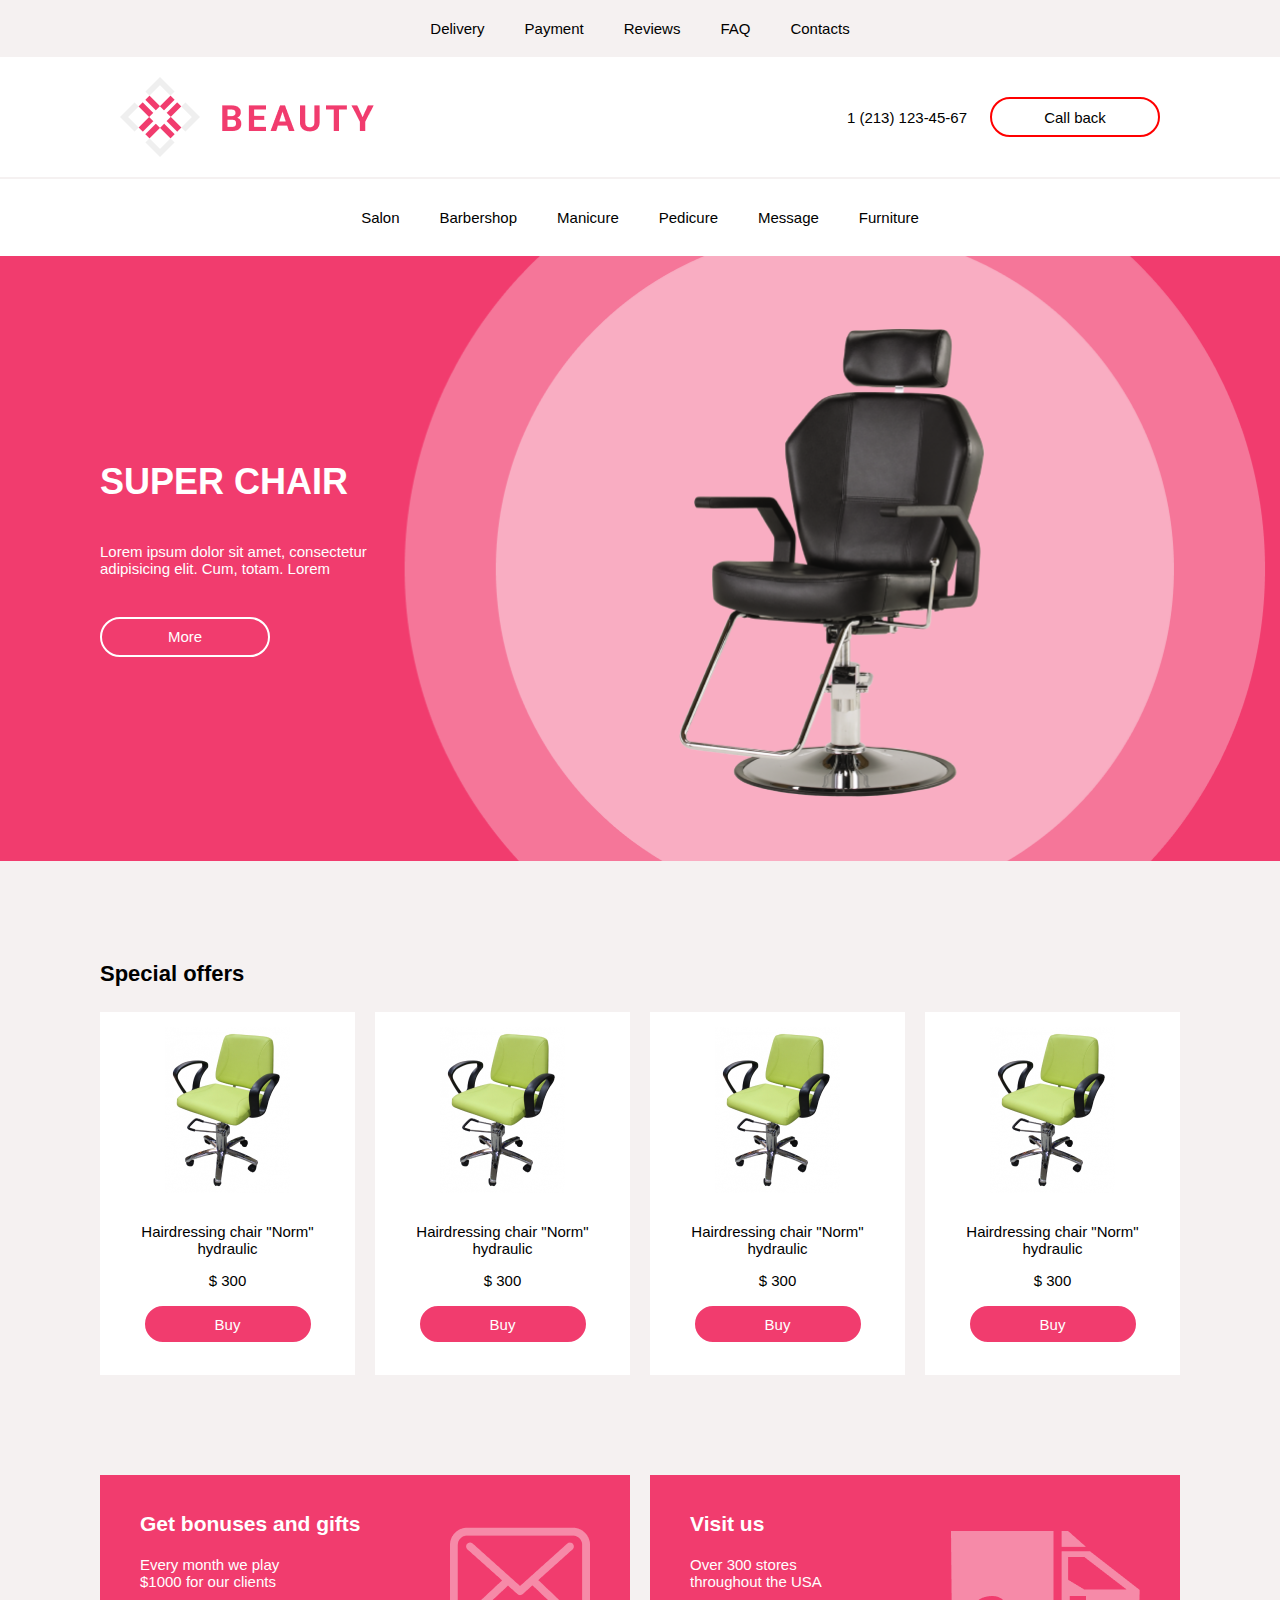
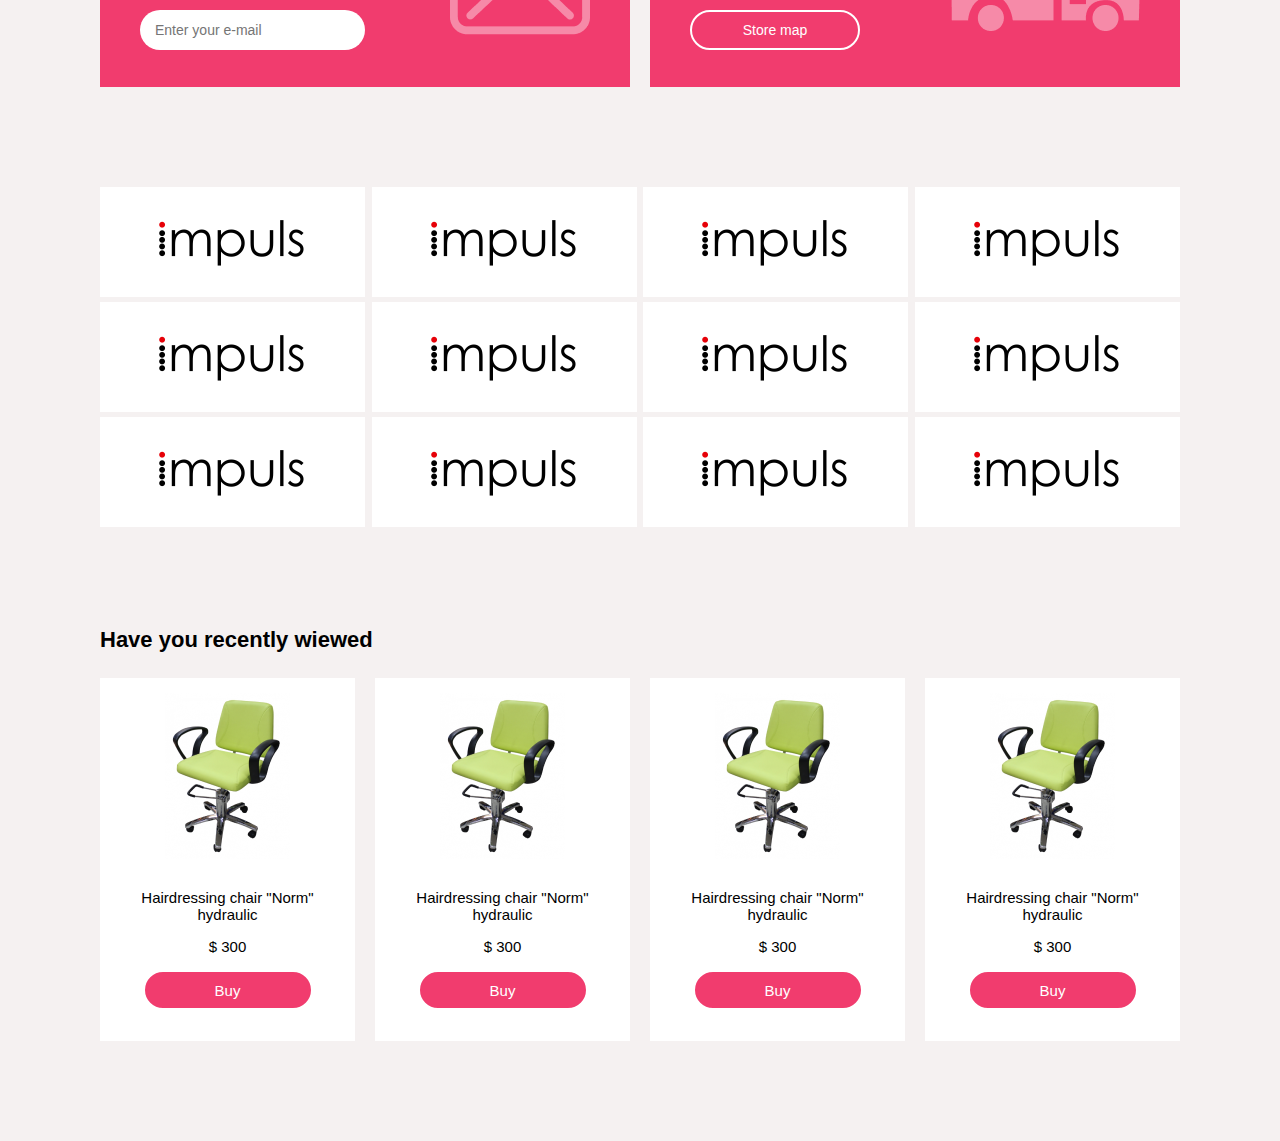
<file: index.html>
<!DOCTYPE html>
<html lang="en">
<head>
    <meta charset="UTF-8">
    <link rel="stylesheet" href="./css/reset.css">
    <link rel="stylesheet" href="./css/style.css">
    <title>Title</title>
</head>
<body>
<header class="header">
        <nav class="header__menu">
            <div class="container">
            <ul>
                <li id="link"><a href="#" id="row">Delivery</a></li>
                <li><a href="#" id="#">Payment</a></li>
                <li><a href="#">Reviews</a></li>
                <li><a href="#">FAQ</a></li>
                <li><a href="#">Contacts</a></li>
            </ul>
            </div>
        </nav>
    <div class="org">
        <div class="container">
            <div class="org__content">
                <div class="org__info">
                    <div class="services__minor-service"><img src="./assets/Group 2.png" alt=""></div>
                </div>
                <div class="org__video">
                    <p>1 (213) 123-45-67</p>
                    <button type="submit">Call back</button>
                </div>
            </div>
        </div>
    </div>
            <nav class="salon__menu">
                <div class="container">
                <ul>
                    <li><a href="#">Salon</a></li>
                    <li><a href="#">Barbershop</a></li>
                    <li><a href="#">Manicure</a></li>
                    <li><a href="#">Pedicure</a></li>
                    <li><a href="#">Message</a></li>
                    <li><a href="#">Furniture</a></li>
                </ul>
                </div>
            </nav>
</header>
<main>
    <section class="super__chair" style="background-image: url('./assets/Rectangle 2.png')">
        <div class="container">
            <div class="super__chair__content">
                <h1>Super chair</h1>
                <p>Lorem ipsum dolor sit amet, consectetur adipisicing elit.
                    Cum, totam. Lorem
                </p>
                <div>
                    <button type="submit">More</button>
                </div>
            </div>
        </div>
    </section>
    <section class="offers">
        <div class="special__offers">
            <div class="container">
                <div class="offers__info">
                    <h1>Special offers</h1>
                    <div class="team__member">
                        <div class="catalog__item">
                            <img src="assets/chair2.png" alt="chair">
                            <p> Hairdressing chair "Norm" hydraulic</p>
                            <p>$ 300</p>
                            <button class="catalog__btn-special" href="#">Buy</button>
                        </div>
                        <div class="catalog__item">
                            <img src="assets/chair2.png" alt="chair">
                            <p> Hairdressing chair "Norm" hydraulic</p>
                            <p>$ 300</p>
                            <button class="catalog__btn-special" href="#">Buy</button>
                        </div>
                        <div class="catalog__item">
                            <img src="assets/chair2.png" alt="chair">
                            <p> Hairdressing chair "Norm" hydraulic</p>
                            <p>$ 300</p>
                            <button class="catalog__btn-special" href="#">Buy</button>
                        </div>
                        <div class="catalog__item">
                            <img src="assets/chair2.png" alt="chair">
                            <p> Hairdressing chair "Norm" hydraulic</p>
                            <p>$ 300</p>
                            <button class="catalog__btn-special" href="#">Buy</button>
                        </div>
                    </div>
                </div>
            </div>
        </div>
        <div class="bonuses">
            <div class="container">
                <div class="bonuses__info">
                    <div class="get__bonuses" style="background-image: url('./assets/Rectangle 5.png')">
                        <div class="bonuses__inter__text">
                            <h2>Get bonuses and gifts</h2>
                            <p>Every month we play
                                $1000 for our clients</p>
                            <form id="form_id">
                            <label>
                                <input type="email" placeholder="Enter your e-mail" form="form_id">
                            </label>
                            </form>
                        </div>
                        <div class="card__inter__img">
                            <img src="assets/envelope.png" alt="envelope">
                        </div>
                    </div>
                    <div class="get__visit" style="background-image: url('./assets/Rectangle 5.png')">
                        <div class="bonuses__log__text">
                            <h2>Visit us</h2>
                            <p>Over 300 stores
                                throughout the USA</p>
                            <div class="card__btn">
                                <button class="card__btn-store" href="#">Store map</button>
                            </div>
                        </div>
                        <div class="card__log__img">
                            <img src="assets/track.png" alt="truck">
                        </div>
                    </div>
                </div>
            </div>
        </div>
        <div class="impls">
            <div class="container">
        <div class="impls__gallary">
            <div class="impl__gallary__img"><img src="assets/image.png" alt="envelope"></div>
            <div class="impl__gallary__img"><img src="assets/image.png" alt="envelope"></div>
            <div class="impl__gallary__img"><img src="assets/image.png" alt="envelope"></div>
            <div class="impl__gallary__img"><img src="assets/image.png" alt="envelope"></div>
            <div class="impl__gallary__img"><img src="assets/image.png" alt="envelope"></div>
            <div class="impl__gallary__img"><img src="assets/image.png" alt="envelope"></div>
            <div class="impl__gallary__img"><img src="assets/image.png" alt="envelope"></div>
            <div class="impl__gallary__img"><img src="assets/image.png" alt="envelope"></div>
            <div class="impl__gallary__img"><img src="assets/image.png" alt="envelope"></div>
            <div class="impl__gallary__img"><img src="assets/image.png" alt="envelope"></div>
            <div class="impl__gallary__img"><img src="assets/image.png" alt="envelope"></div>
            <div class="impl__gallary__img"><img src="assets/image.png" alt="envelope"></div>
        </div>
            </div>
        </div>
        <div class="recently">
            <div class="container">
                <div class="offers__info">
                    <h1>Have you recently wiewed</h1>
                    <div class="team__member">
                        <div class="catalog__item">
                            <img src="assets/chair2.png" alt="chair">
                            <p> Hairdressing chair "Norm" hydraulic</p>
                            <p>$ 300</p>
                            <button class="catalog__btn-special" href="#">Buy</button>
                        </div>
                        <div class="catalog__item">
                            <img src="assets/chair2.png" alt="chair">
                            <p> Hairdressing chair "Norm" hydraulic</p>
                            <p>$ 300</p>
                            <button class="catalog__btn-special" href="#">Buy</button>
                        </div>
                        <div class="catalog__item">
                            <img src="assets/chair2.png" alt="chair">
                            <p> Hairdressing chair "Norm" hydraulic</p>
                            <p>$ 300</p>
                            <button class="catalog__btn-special" href="#">Buy</button>
                        </div>
                        <div class="catalog__item">
                            <img src="assets/chair2.png" alt="chair">
                            <p> Hairdressing chair "Norm" hydraulic</p>
                            <p>$ 300</p>
                            <button class="catalog__btn-special" href="#">Buy</button>
                        </div>
                    </div>
                </div>
            </div>
        </div>
    </section>
</main>
</body>
<script src="js/script.js"></script>
</html>
</file>
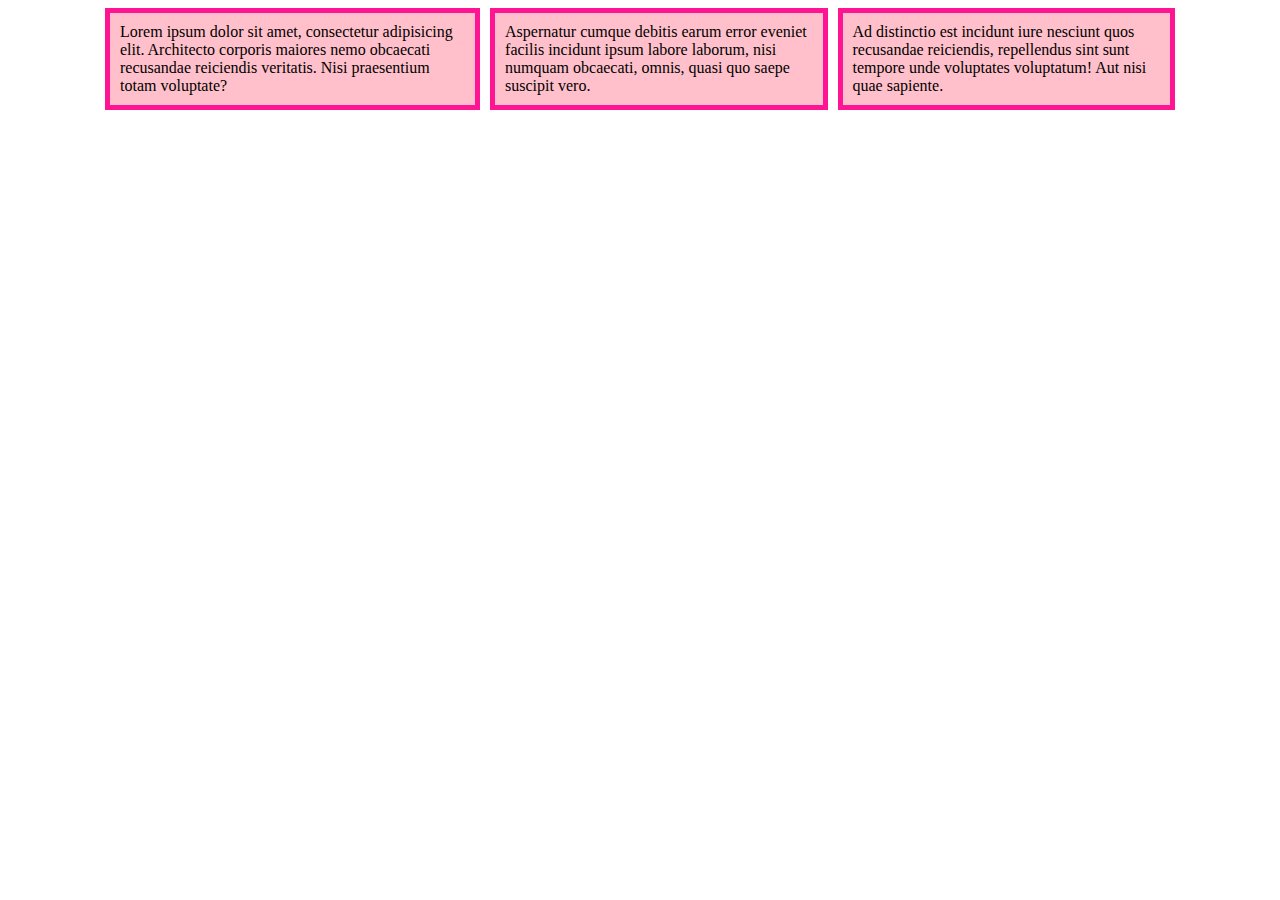
<file: basic_lesson_7-master/les-10/html/example.html>
<!doctype html>
<html lang="en">
<head>
    <meta charset="UTF-8">
    <meta name="viewport"
          content="width=device-width, user-scalable=no, initial-scale=1.0, maximum-scale=1.0, minimum-scale=1.0">
    <meta http-equiv="X-UA-Compatible" content="ie=edge">
    <title>Document</title>

  <link rel="stylesheet" href="../css/exampe.css">
</head>
<body>

  <header></header>

  <main>

    <section class="about">
      <div class="container">
        <div class="content">
          <div class="about__item">Lorem ipsum dolor sit amet, consectetur adipisicing elit. Architecto corporis maiores
            nemo obcaecati recusandae reiciendis veritatis. Nisi praesentium totam voluptate?
          </div>
          <div class="about__item">Aspernatur cumque debitis earum error eveniet facilis incidunt ipsum labore laborum,
            nisi numquam obcaecati, omnis, quasi quo saepe suscipit vero.
          </div>
          <div class="about__item">Ad distinctio est incidunt iure nesciunt quos recusandae reiciendis, repellendus sint
            sunt tempore unde voluptates voluptatum! Aut nisi quae sapiente.
          </div>


        </div>
      </div>
    </section>




  </main>

  <footer></footer>
</body>
</html>
</file>
<file: css/style.css>
body,a,h1,p{
    color: #000;
    font-family: Roboto,sans-serif;
    font-size: 15px;
    font-style: normal;
    font-weight: 400;
    line-height: normal;
    text-decoration: none;
    transition: 0.3s;
}
.header__menu{
    background-color: #f5f1f1;
}
.offers{
    background-color: #f5f1f1;
    padding-bottom: 100px;
}
.bonuses,.impls,.recently,.special__offers{
    padding-top: 100px;
}
.container{
    max-width: 1110px;
    width: 100%;
    margin: 0 auto;
    padding: 0 15px;
}
.header__menu ul{
    list-style: none;
    display: flex;
    justify-content: center;
    gap: 40px;
    padding: 20px;
}
.salon__menu ul{
    list-style: none;
    display: flex;
    justify-content: center;
    gap: 40px;
    padding: 30px;
}
.header__menu a:hover,
.salon__menu a:hover{
    color: red;
}
.org__content{
    display: flex;
    flex-wrap: wrap;
    padding: 20px;
}
.org__info,.org__video{
    width: 50%;
    display: flex;
}
.org__video{
    justify-content: right;
    align-items: center;
    gap:23px;
}
.org__video button{
    background-color:white;
    border-radius: 40px;
    transition: 0.3s;
    border: 2px solid red ;
    width: 170px;
    height: 40px;
}
.org__video button:hover{
    background-color: #f13c6e;
    border: 2px solid white;
    color: white;
}
.super__chair__content button:hover,
.catalog__item button:hover,
.get__visit button:hover {
    background-color: white;
    border: 2px solid #f13c6e;
    color: #f13c6e;
}
.org:after{
    content: '';
    display: block;
    height: 2px;
    background-color: #f5f1f1;
    width: 100%;
}
.super__chair{
    height: 605px ;
    background-repeat: no-repeat;
    background-size: cover;
    background-position: center;
    align-items: center;
    display: flex;
}
.super__chair__content{
    gap: 40px;
    flex-direction: column;
    display: flex;
}
.super__chair__content p,
.catalog__btn p{
    width: 330px;
    color: white;
}
.get__visit p,
.get__bonuses p {
    width: 170px;
    color: white;
}
.super__chair__content h1,
.catalog__btn h1{
    color: white;
    font-weight: bold;
    font-size: 36px;
    text-transform: uppercase;
}
.super__chair__content button ,
.catalog__item button,
.get__visit button{
    background-color: #f13c6e;
    border-radius: 40px;
    transition: 0.3s;
    border: 2px solid white ;
    width: 170px;
    height: 40px;
    color: white;
}
.offers__info h1{
    font-weight: bold;
    font-size: 22px;
    margin-bottom: 25px;
}
.team__member,.bonuses__info{
    display: flex;
    justify-content: space-between;
}
.catalog__item{
    width: calc(1020px/4);
    height: calc(1452px/4);
    background-color: #FFFFFF;
    display: flex;
    flex-direction: column;
    align-items: center;
    gap: 15px;
    }
.catalog__item img{
    padding: 15px 65px;
}
.catalog__item p{
    width: 180px;
    text-align: center;
}
.get__bonuses,.get__visit{
    align-items: center;
    padding: 35px 40px;
    width: 530px;
    height: 212px;
    display: flex;
    justify-content: space-between;
}
.bonuses__inter__text,
.bonuses__log__text{
    font-family: Roboto,sans-serif;
    color: white;
    font-size: 14px;
    display: flex;
    flex-direction: column;
    gap: 20px;
    max-width: 250px;
    width: 100%;
}
.bonuses__inter__text form input{
    border-radius: 30px;
    /*border-style: none;*/
    padding: 20px 15px;
    border: none;
    width: 225px;
    height: 35px;
    outline: none;
}
.impls__gallary{
    display: flex;
    flex-wrap: wrap;
    gap: 5px;
    justify-content: space-between;
}
.impl__gallary__img{
    width: calc(1060px/4);
    height: calc(440px/4);
    background-color: white;
    background-repeat: no-repeat;
    background-size: cover;
    background-position: left;
    display: flex;
    justify-content: center;
    align-items: center;
}
.
</file>
<file: basic_lesson_7-master/les-10/css/exampe.css>
* {
    box-sizing: border-box;
}

.container {
    width: 100%;
    max-width: 1100px;
    margin: 0 auto;
    padding: 0 15px;
}

.about .content {
    display: flex;
    gap: 10px;
}

.about__item {
    border: 5px solid deeppink;
    padding: 10px;
    background-color: pink;
}

@media (max-width: 1100px) {
    .container {
        max-width: 992px;
    }
}


@media (max-width: 992px) {
    .container {
        max-width: 576px;
    }
    .about .content {
        flex-direction: column;
    }

}


@media (max-width: 576px) {
    .about__item {
        border-radius: 10px;
        background-color: palegreen;
    }
}
</file>
